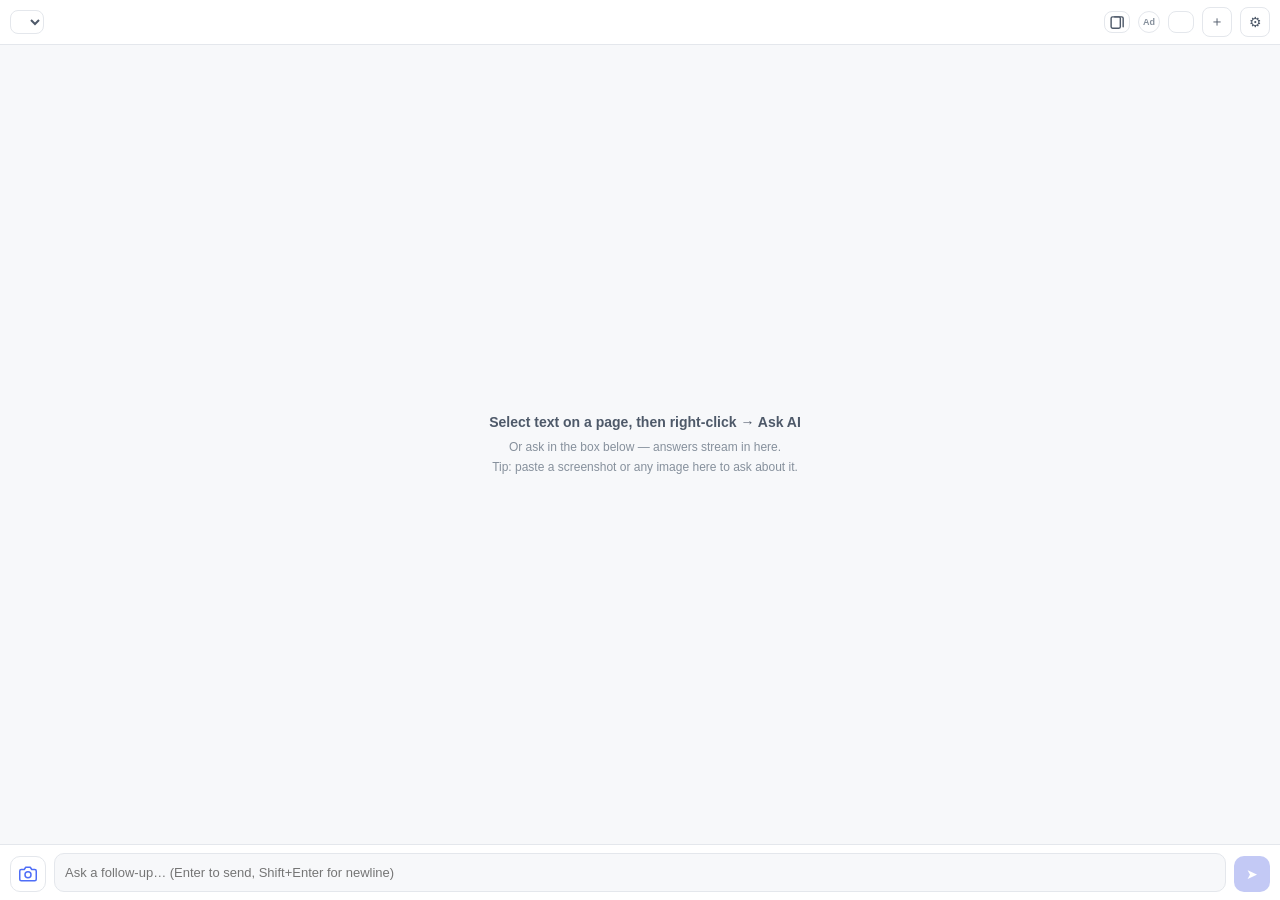
<file: sidepanel/index.html>
<!DOCTYPE html>
<html lang="en">
<head>
<meta charset="utf-8">
<meta name="viewport" content="width=device-width, initial-scale=1">
<title>webbuddy</title>
<link rel="stylesheet" href="../libs/github.min.css">
<link rel="stylesheet" href="sidepanel.css">
</head>
<body>

<header id="topbar">
  <select id="model-select" class="model-select" title="Switch model"></select>
  <div class="spacer"></div>
  <button id="btn-tabdock" class="td-btn" title="Tab Dock — dock and manage tabs" aria-label="Tab Dock">
    <svg viewBox="0 0 24 24" fill="none" stroke="currentColor" stroke-width="2" stroke-linecap="round" stroke-linejoin="round" aria-hidden="true">
      <rect x="3" y="4" width="13" height="16" rx="2"></rect>
      <path d="M8 4h10a2 2 0 0 1 2 2v12"></path>
    </svg>
  </button>
  <button id="btn-ad" class="ad-btn" title="Ad block" aria-label="Ad block">Ad</button>
  <button id="btn-img" class="img-toggle" title="Image display" aria-label="Image display mode"></button>
  <button id="btn-new" class="icon-btn" title="New chat (clear the timeline)">＋</button>
  <button id="btn-settings" class="icon-btn" title="Settings">⚙</button>
</header>

<main id="thread">
  <div id="empty" class="empty">
    <p class="empty-title">Select text on a page, then right-click → Ask AI</p>
    <p class="empty-sub">Or ask in the box below — answers stream in here.</p>
    <p class="empty-sub">Tip: paste a screenshot or any image here to ask about it.</p>
    <button id="btn-go-settings" class="link-btn" hidden>Set up your API first →</button>
  </div>
</main>

<section id="tabdock-view" hidden>
  <div class="td-toolbar">
    <button id="td-collect" class="td-act primary" title="Dock every tab in this window, then close them to free memory">Dock window</button>
    <span class="td-spacer"></span>
    <button id="td-expand-all" class="td-act link" title="Expand every group at once (click again to collapse all)">Expand all</button>
    <button id="td-open-page" class="td-act link" title="Open the full manager in a new tab: folders, trash, drag & drop, more menus">Manager ↗</button>
    <button id="td-import" class="td-act link" title="Import: JSON backup or plain text">Import</button>
    <button id="td-export" class="td-act link" title="Export as plain text">Export</button>
  </div>
  <div id="td-status" class="td-status" hidden></div>
  <div id="td-list" class="td-list"></div>
  <div id="td-empty" class="td-empty">No docked tabs yet.<br>Hit “Dock window” above to stash your open pages;<br>or right-click a page → 🗂 Tab Dock → Dock current / all tabs.</div>
  <input type="file" id="td-file" accept=".json,.txt,text/plain" hidden>
</section>

<nav id="nav-dots" class="nav-dots" hidden>
  <button id="nav-top" class="nav-arrow" title="Back to top">↑</button>
  <div id="nav-list" class="nav-list"></div>
  <button id="nav-bottom" class="nav-arrow" title="Back to bottom">↓</button>
</nav>

<footer id="footer-bar">
  <div id="ctx-chip" class="ctx-chip" hidden>
    <span id="ctx-chip-text"></span>
    <button id="ctx-chip-close" title="Remove reference">✕</button>
  </div>
  <div id="status-bar" class="status-bar" hidden></div>
  <div id="shot-preview" class="shot-preview" hidden>
    <img id="shot-img" alt="Image preview">
    <div class="shot-prompts" id="shot-prompts"></div>
    <div class="shot-foot">
      <span class="shot-hint">Pick a question above, or type a follow-up and send</span>
      <button id="shot-cancel" class="shot-cancel" type="button">✕ Cancel</button>
    </div>
  </div>
  <div class="input-row">
    <button id="btn-shot" class="shot-btn" title="Screenshot question" aria-label="Screenshot question">
      <svg viewBox="0 0 24 24" fill="none" stroke="currentColor" stroke-width="2" stroke-linecap="round" stroke-linejoin="round" aria-hidden="true">
        <path d="M23 19a2 2 0 0 1-2 2H3a2 2 0 0 1-2-2V8a2 2 0 0 1 2-2h4l2-3h6l2 3h4a2 2 0 0 1 2 2z"></path>
        <circle cx="12" cy="13" r="4"></circle>
      </svg>
    </button>
    <textarea id="input" rows="1" placeholder="Ask a follow-up… (Enter to send, Shift+Enter for newline)"></textarea>
    <button id="btn-send" class="send-btn" title="Send" disabled>➤</button>
    <button id="btn-stop" class="stop-btn" title="Stop generating" hidden>■</button>
  </div>
</footer>

<script src="../libs/marked.min.js"></script>
<script src="../libs/purify.min.js"></script>
<script src="../libs/highlight.min.js"></script>
<script src="../common.js"></script>
<script src="../tabdock-store.js"></script>
<script src="sidepanel.js"></script>
<script src="tabdock.js"></script>
</body>
</html>
</file>
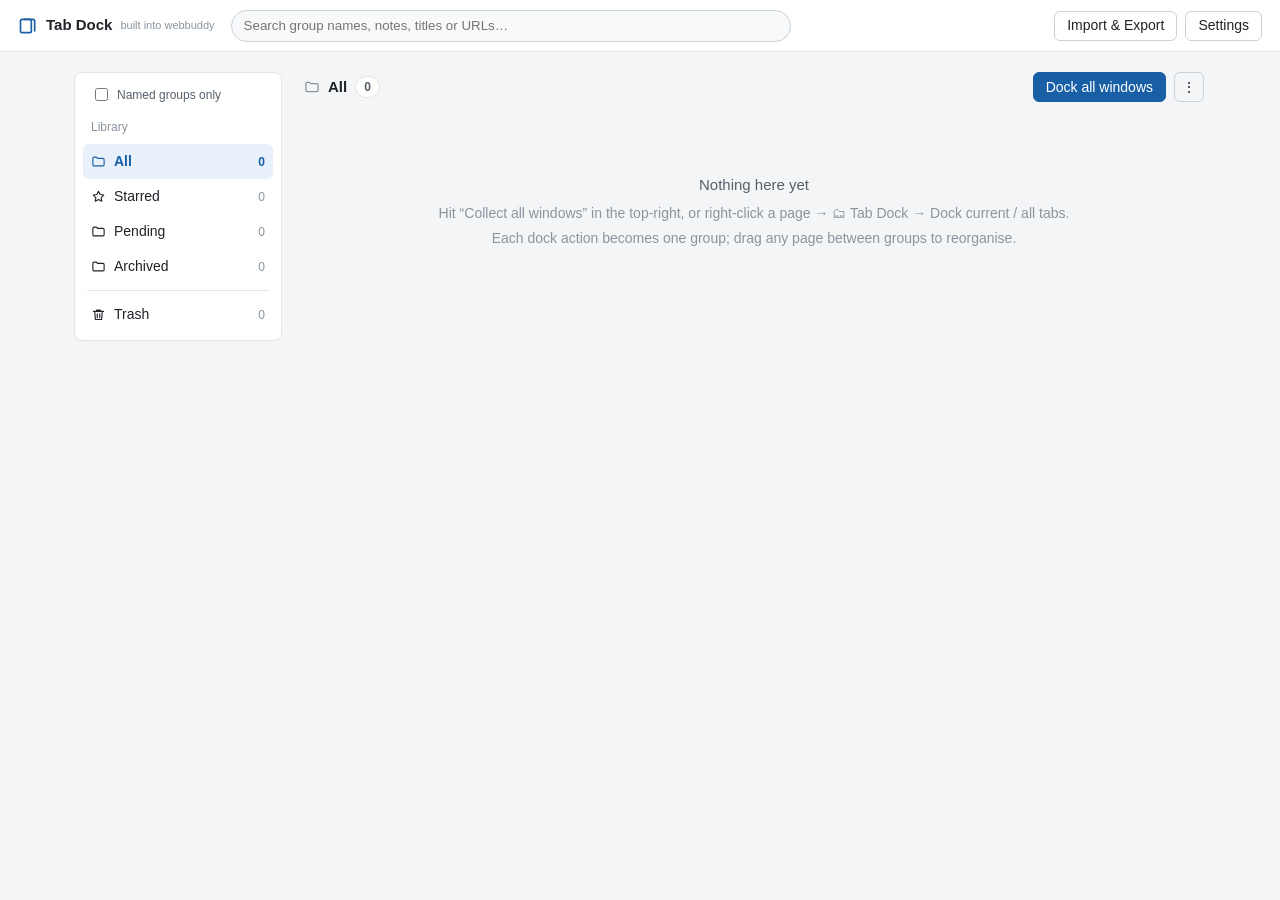
<file: tabdock.html>
<!DOCTYPE html>
<html lang="en">
<head>
<meta charset="utf-8">
<meta name="viewport" content="width=device-width, initial-scale=1">
<title>Tab Dock · webbuddy</title>
<link rel="stylesheet" href="tabdock.css">
</head>
<body>

<header class="top">
  <div class="brand">
    <svg viewBox="0 0 24 24" fill="none" stroke="currentColor" stroke-width="2" stroke-linecap="round" stroke-linejoin="round" aria-hidden="true">
      <rect x="3" y="4" width="13" height="16" rx="2"></rect>
      <path d="M8 4h10a2 2 0 0 1 2 2v12"></path>
    </svg>
    <span>Tab Dock</span>
    <span class="sub">built into webbuddy</span>
  </div>
  <div class="search">
    <input id="q" type="search" placeholder="Search group names, notes, titles or URLs…" autocomplete="off">
  </div>
  <div class="top-actions">
    <button id="btn-io" class="top-btn">Import &amp; Export</button>
    <button id="btn-options" class="top-btn">Settings</button>
  </div>
</header>

<div class="wrap">
  <aside class="rail">
    <label class="named-only"><input type="checkbox" id="named-only"> Named groups only</label>
    <div class="rail-tag">Library</div>
    <nav id="rail"></nav>
  </aside>

  <main class="content">
    <div class="content-head">
      <div class="title">
        <svg viewBox="0 0 24 24" fill="none" stroke="currentColor" stroke-width="2" stroke-linecap="round" stroke-linejoin="round" aria-hidden="true">
          <path d="M3 7a2 2 0 0 1 2-2h3.6l1.7 2H19a2 2 0 0 1 2 2v8a2 2 0 0 1-2 2H5a2 2 0 0 1-2-2z"></path>
        </svg>
        <span id="ch-name">All</span>
        <span id="ch-count" class="count">0</span>
      </div>
      <div class="right">
        <button id="btn-collect-all" class="collect-all" title="Dock every tab from all windows here, then close them to free memory">Dock all windows</button>
        <button id="btn-view-more" class="icon-act" title="More actions">⋮</button>
      </div>
    </div>

    <div id="cards" class="cards"></div>

    <div id="empty" class="empty" hidden>
      <h2>Nothing here yet</h2>
      <p>Hit “Dock all windows” in the top-right, or right-click any page → 🗂 Tab Dock → Dock current / all tabs.</p>
      <p>Each dock action becomes one group; drag any page between groups to reorganise.</p>
    </div>
  </main>
</div>

<div id="menu" class="menu" hidden></div>
<div id="toast" class="toast" hidden></div>
<input type="file" id="file" accept=".json,.txt,text/plain" hidden>

<script src="tabdock-store.js"></script>
<script src="tabdock-page.js"></script>
</body>
</html>
</file>
<file: sidepanel/sidepanel.css>
:root {
  --bg: #f7f8fa;
  --card: #ffffff;
  --border: #e4e7ec;
  --text: #1f2329;
  --text-2: #4e5969;
  --text-3: #86909c;
  --accent: #4f6ef7;
  --accent-weak: #eef1fe;
  --danger: #e5484d;
  --danger-weak: #fdebec;
  --code-bg: #f6f8fa;
}

* { box-sizing: border-box; }

/* 兜底：任何带 hidden 属性的元素强制隐藏，避免被组件自身的 display 规则覆盖 */
[hidden] { display: none !important; }

html, body { height: 100%; }
body {
  margin: 0;
  position: relative;
  display: flex;
  flex-direction: column;
  font: 13px/1.65 -apple-system, "Segoe UI", "Microsoft YaHei", sans-serif;
  color: var(--text);
  background: var(--bg);
}

/* ---------- 顶栏 ---------- */
#topbar {
  flex: none;
  display: flex;
  align-items: center;
  gap: 8px;
  padding: 7px 10px;
  background: var(--card);
  border-bottom: 1px solid var(--border);
}
.spacer { flex: 1; min-width: 4px; }
.model-select {
  flex: none;
  max-width: 150px;
  border: 1px solid var(--border);
  border-radius: 8px;
  background: var(--card);
  color: var(--text-2);
  font-size: 12px;
  padding: 3px 6px;
  cursor: pointer;
  outline: none;
}
.model-select:focus { border-color: var(--accent); }
.model-select:disabled { opacity: .6; cursor: default; }

.ad-btn {
  position: relative;
  flex: none;
  width: 22px;
  height: 22px;
  border: 1px solid var(--border);
  border-radius: 50%;
  background: var(--card);
  color: var(--text-3);
  font-size: 9px;
  font-weight: 700;
  cursor: pointer;
  display: flex;
  align-items: center;
  justify-content: center;
  overflow: hidden;
  padding: 0;
  line-height: 1;
  transition: color .15s, border-color .15s;
}
.ad-btn:hover { border-color: var(--accent); color: var(--accent); }
.ad-btn.on { color: var(--accent); border-color: var(--accent); }
.ad-btn.on::after {
  content: '';
  position: absolute;
  left: 50%;
  top: 50%;
  width: 130%;
  height: 1.5px;
  background: var(--accent);
  transform: translate(-50%, -50%) rotate(-45deg);
  pointer-events: none;
}

.img-toggle {
  flex: none;
  width: 26px;
  height: 22px;
  padding: 0;
  border: 1px solid var(--border);
  border-radius: 8px;
  background: var(--card);
  cursor: pointer;
  display: flex;
  align-items: center;
  justify-content: center;
  position: relative;
  overflow: hidden;
}
.img-toggle:hover { border-color: var(--accent); background: var(--bg); }
.img-toggle svg { width: 17px; height: 17px; }
.img-toggle svg.shrink { transform: scale(0.55); }
.img-toggle svg.gray { filter: grayscale(1); opacity: 0.55; }
.img-toggle svg.ban {
  position: absolute;
  left: 50%;
  top: 50%;
  width: 20px;
  height: 20px;
  transform: translate(-50%, -50%);
  pointer-events: none;
}

.icon-btn {
  width: 30px; height: 30px;
  border: 1px solid var(--border); border-radius: 8px;
  background: var(--card); color: var(--text-2);
  font-size: 14px; cursor: pointer;
  flex: none;
}
.icon-btn:hover { background: var(--bg); }

/* Tab Dock 按钮（广告按钮左侧） */
.td-btn {
  flex: none;
  width: 26px;
  height: 22px;
  padding: 0;
  border: 1px solid var(--border);
  border-radius: 8px;
  background: var(--card);
  color: var(--text-2);
  cursor: pointer;
  display: flex;
  align-items: center;
  justify-content: center;
  transition: color .15s, border-color .15s, background .15s;
}
.td-btn:hover { border-color: var(--accent); background: var(--bg); color: var(--accent); }
.td-btn svg { width: 17px; height: 17px; }
.td-btn.active { color: var(--accent); border-color: var(--accent); background: var(--accent-weak); }

/* Tab Dock 面板 */
#tabdock-view {
  flex: 1;
  display: flex;
  flex-direction: column;
  min-height: 0;
  background: var(--bg);
}
.td-toolbar {
  flex: none;
  display: flex;
  align-items: center;
  gap: 8px;
  padding: 6px 10px;
  background: var(--card);
  border-bottom: 1px solid var(--border);
}
.td-act {
  border: 1px solid var(--border);
  background: var(--card);
  color: var(--text-2);
  border-radius: 8px;
  padding: 3px 9px;
  font-size: 12px;
  cursor: pointer;
  white-space: nowrap;
}
.td-act:hover { border-color: var(--accent); color: var(--accent); }
.td-act.primary { background: var(--accent); border-color: var(--accent); color: #fff; }
.td-act.primary:hover { background: #3f5cf0; color: #fff; }
.td-act.ghost { background: transparent; }
.td-act.danger:hover { border-color: var(--danger); color: var(--danger); }
/* 次级操作用「可点文字」：无边框无底色，hover 才着色，压缩纵向空间 */
.td-act.link {
  border: none;
  background: none;
  padding: 2px 1px;
  font-size: 11.5px;
  color: var(--text-3);
}
.td-act.link:hover { color: var(--accent); background: none; }
.td-spacer { flex: 1; min-width: 4px; }
.td-status {
  flex: none;
  font-size: 11.5px;
  color: var(--accent);
  padding: 6px 12px 0;
  white-space: nowrap;
  overflow: hidden;
  text-overflow: ellipsis;
}
.td-list {
  flex: 1;
  overflow-y: auto;
  padding: 8px 10px 12px;
  display: flex;
  flex-direction: column;
  gap: 8px;
}
.td-empty {
  margin: auto;
  text-align: center;
  color: var(--text-3);
  font-size: 12px;
  padding: 24px;
  line-height: 1.8;
}

/* 分组卡片：一次收纳 = 一行（标题/时间 + 右侧文字操作），节省纵向空间 */
.td-group {
  border: 1px solid var(--border);
  border-radius: 9px;
  background: var(--card);
  padding: 6px 9px 7px;
}
.td-group:hover { border-color: var(--border-strong, var(--border)); }
.td-ghead {
  display: flex;
  align-items: center;
  gap: 8px;
  min-width: 0;
}
.td-gtitle {
  flex: 1 1 auto;
  min-width: 0;
  font-size: 12.5px;
  font-weight: 600;
  color: var(--text);
  white-space: nowrap;
  overflow: hidden;
  text-overflow: ellipsis;
}
.td-gtag {
  margin-left: 6px;
  font-size: 10px;
  font-weight: 400;
  color: var(--accent);
  border: 1px solid var(--accent);
  border-radius: 4px;
  padding: 0 4px;
  vertical-align: 1px;
}
.td-gmeta {
  flex: none;
  font-size: 11px;
  color: var(--text-3);
  white-space: nowrap;
}
.td-gacts {
  flex: none;
  display: flex;
  align-items: center;
  gap: 8px;
}
.td-txt {
  border: none;
  background: none;
  padding: 0;
  font-size: 11.5px;
  color: var(--text-3);
  cursor: pointer;
  white-space: nowrap;
}
.td-txt:hover { color: var(--accent); }
.td-txt.primary { color: var(--text-2); }
.td-txt.on { color: var(--text-2); }
.td-txt.danger:hover { color: var(--danger); }
/* 展开/折叠箭头：纯图形，稍微放大并加宽点击区，避免箭头太小不好点 */
.td-txt.arrow {
  font-size: 13px;
  line-height: 1;
  padding: 2px 4px;
  border-radius: 4px;
}
.td-txt.arrow:hover { background: var(--bg); }
/* 图标型操作（置顶 / 回收站）：与文字按钮同规格，用 SVG 图形，不占宽度 */
.td-ico {
  border: none;
  background: none;
  padding: 2px;
  line-height: 0;
  display: flex;
  align-items: center;
  justify-content: center;
  color: var(--text-3);
  cursor: pointer;
  border-radius: 4px;
}
.td-ico:hover { color: var(--accent); background: var(--bg); }
.td-ico.on { color: var(--accent); }
.td-ico.danger:hover { color: var(--danger); }
.td-gtabs {
  margin-top: 6px;
  border-top: 1px dashed var(--border);
  padding-top: 5px;
  display: flex;
  flex-direction: column;
  gap: 3px;
}
.td-hint {
  font-size: 11.5px;
  color: var(--text-3);
  text-align: center;
  padding: 4px 2px 2px;
}
.td-item {
  display: flex;
  align-items: center;
  gap: 7px;
  border-radius: 8px;
  padding: 4px 6px;
  cursor: pointer;
}
.td-item:hover { background: var(--bg); }
/* 单条网页的移除按钮：默认隐形，hover 才出现 */
.td-del {
  flex: none;
  border: none;
  background: none;
  color: var(--text-3);
  cursor: pointer;
  padding: 0 3px;
  border-radius: 4px;
  font-size: 11px;
  opacity: 0;
}
.td-item:hover .td-del { opacity: 1; }
.td-del:hover { color: var(--danger); background: var(--danger-weak, transparent); }
.td-fav {
  flex: none;
  width: 18px;
  height: 18px;
  border-radius: 4px;
  background: var(--code-bg);
  display: flex;
  align-items: center;
  justify-content: center;
  font-size: 10px;
  color: var(--text-3);
  overflow: hidden;
}
.td-fav img { width: 18px; height: 18px; object-fit: contain; }
.td-meta { flex: 1; min-width: 0; }
.td-title {
  font-size: 12.5px;
  color: var(--accent);
  white-space: nowrap;
  overflow: hidden;
  text-overflow: ellipsis;
}
.td-url {
  font-size: 10.5px;
  color: var(--text-3);
  white-space: nowrap;
  overflow: hidden;
  text-overflow: ellipsis;
}

/* ---------- 消息流 ---------- */
#thread {
  flex: 1;
  overflow-y: auto;
  padding: 12px 12px 12px 22px;
  display: flex;
  flex-direction: column;
  gap: 12px;
}

.empty { margin: auto; text-align: center; color: var(--text-3); padding: 20px; }
.empty-title { font-size: 14px; color: var(--text-2); font-weight: 600; margin: 0 0 4px; }
.empty-sub { font-size: 12px; margin: 0; }
.link-btn {
  margin-top: 12px;
  background: none; border: none;
  color: var(--accent); cursor: pointer; font-size: 12px;
}
.link-btn:hover { text-decoration: underline; }

.msg { max-width: 100%; }
.msg.user { align-self: flex-end; max-width: 88%; }
.msg.user .body {
  background: var(--accent-weak);
  border: 1px solid #dbe3fd;
  border-radius: 12px 12px 3px 12px;
  padding: 8px 12px;
  white-space: pre-wrap;
  word-break: break-word;
}
.msg.assistant {
  align-self: stretch;
  background: var(--card);
  border: 1px solid var(--border);
  border-radius: 12px;
  padding: 10px 12px 6px;
}
.msg.assistant.streaming .body.md:not(:empty)::after {
  content: "▍";
  color: var(--accent);
  animation: blink 1s steps(1) infinite;
}
@keyframes blink { 50% { opacity: 0; } }

.msg-footer {
  display: flex; align-items: center; gap: 8px;
  margin-top: 6px; min-height: 22px;
  opacity: 0; transition: opacity 0.15s;
}
.msg:hover .msg-footer, .msg-footer:focus-within { opacity: 1; }
.msg-footer button {
  border: none; background: none;
  color: var(--text-3); font-size: 11px;
  cursor: pointer; padding: 2px 6px; border-radius: 6px;
}
.msg-footer button:hover { background: var(--bg); color: var(--text-2); }
.tag { font-size: 11px; color: var(--text-3); }

.err-box {
  background: var(--danger-weak);
  border: 1px solid #f3c1c3;
  border-radius: 8px;
  padding: 10px 12px;
}
.err-box p {
  margin: 0 0 8px;
  color: #b3271b;
  font-size: 12.5px;
  white-space: pre-wrap;
  word-break: break-word;
}
.err-box button {
  border: 1px solid #f3c1c3; background: #fff; color: var(--danger);
  border-radius: 6px; padding: 4px 12px;
  cursor: pointer; font-size: 12px; margin-right: 8px;
}
.err-box button:hover { background: #fff5f5; }

/* ---------- Markdown ---------- */
.md > *:first-child { margin-top: 0; }
.md > *:last-child { margin-bottom: 0; }
.md p { margin: 0 0 8px; }
.md h1, .md h2, .md h3, .md h4 { margin: 14px 0 6px; line-height: 1.4; }
.md h1 { font-size: 16px; }
.md h2 { font-size: 15px; }
.md h3 { font-size: 14px; }
.md h4 { font-size: 13px; }
.md ul, .md ol { margin: 0 0 8px; padding-left: 20px; }
.md li { margin: 2px 0; }
.md code {
  background: var(--code-bg);
  border: 1px solid var(--border);
  border-radius: 4px;
  padding: 0.1em 0.35em;
  font-size: 12px;
  font-family: Consolas, Menlo, monospace;
}
.md pre {
  position: relative;
  background: var(--code-bg);
  border: 1px solid var(--border);
  border-radius: 8px;
  padding: 10px 12px;
  overflow: auto;
  margin: 0 0 8px;
}
.md pre code { background: none; border: none; padding: 0; font-size: 12px; line-height: 1.55; }
.md pre .code-copy {
  position: absolute; top: 6px; right: 6px;
  border: 1px solid var(--border); border-radius: 6px;
  background: #fff; color: var(--text-3);
  font-size: 11px; padding: 2px 8px;
  cursor: pointer; opacity: 0; transition: opacity 0.15s;
}
.md pre:hover .code-copy { opacity: 1; }
.md blockquote {
  margin: 0 0 8px; padding: 2px 10px;
  border-left: 3px solid var(--accent);
  background: var(--accent-weak);
  border-radius: 0 6px 6px 0;
  color: var(--text-2);
}
.md table { border-collapse: collapse; margin: 0 0 8px; font-size: 12px; display: block; overflow: auto; }
.md th, .md td { border: 1px solid var(--border); padding: 4px 8px; }
.md th { background: var(--code-bg); }
.md a { color: var(--accent); }
.md hr { border: none; border-top: 1px solid var(--border); margin: 10px 0; }
.md img { max-width: 100%; }

/* ---------- 底部输入区 ---------- */
footer {
  flex: none;
  background: var(--card);
  border-top: 1px solid var(--border);
  padding: 8px 10px;
  display: flex;
  flex-direction: column;
  gap: 6px;
}
.ctx-chip {
  display: flex; align-items: center; gap: 6px;
  background: var(--accent-weak);
  border: 1px dashed #c4d0fb;
  border-radius: 8px;
  padding: 4px 8px;
  font-size: 12px; color: var(--text-2);
}
.ctx-chip span { flex: 1; overflow: hidden; text-overflow: ellipsis; white-space: nowrap; }
.ctx-chip button { border: none; background: none; cursor: pointer; color: var(--text-3); }
.status-bar { font-size: 11.5px; color: var(--text-3); }
.status-bar.error { color: var(--danger); }
.input-row { display: flex; gap: 8px; align-items: flex-end; }
#input {
  flex: 1;
  resize: none;
  border: 1px solid var(--border);
  border-radius: 10px;
  padding: 8px 10px;
  font: inherit;
  color: var(--text);
  background: var(--bg);
  max-height: 132px;
}
#input:focus { outline: none; border-color: var(--accent); background: #fff; }
.send-btn, .stop-btn {
  flex: none;
  width: 36px; height: 36px;
  border-radius: 10px; border: none;
  cursor: pointer; font-size: 14px; color: #fff;
}
.send-btn { background: var(--accent); }
.send-btn:disabled { background: #c3c9f5; cursor: default; }
.stop-btn { background: var(--danger); }

.shot-btn {
  flex: none;
  width: 36px; height: 36px;
  border-radius: 10px;
  border: 1px solid var(--border);
  background: var(--card);
  color: var(--accent);
  cursor: pointer;
  display: flex;
  align-items: center;
  justify-content: center;
  transition: background .15s, border-color .15s;
}
.shot-btn:hover { background: var(--accent-weak); border-color: var(--accent); }
.shot-btn svg { width: 18px; height: 18px; }

/* 截图预览 */
.shot-preview {
  border: 1px solid var(--border);
  border-radius: 10px;
  padding: 8px;
  background: var(--bg);
  display: flex;
  flex-direction: column;
  gap: 8px;
}
.shot-preview img {
  max-height: 160px;
  max-width: 100%;
  object-fit: contain;
  border-radius: 8px;
  border: 1px solid var(--border);
  align-self: center;
  background: #fff;
}
.shot-prompts {
  display: flex;
  flex-wrap: wrap;
  gap: 6px;
}
.shot-prompt {
  border: 1px solid var(--border);
  border-radius: 99px;
  background: var(--card);
  color: var(--text-2);
  font-size: 12px;
  padding: 3px 10px;
  cursor: pointer;
  white-space: nowrap;
}
.shot-prompt:hover { border-color: var(--accent); color: var(--accent); }
.shot-foot {
  display: flex;
  align-items: center;
  justify-content: space-between;
  gap: 8px;
}
.shot-hint { font-size: 11px; color: var(--text-3); }
.shot-cancel {
  border: none;
  background: none;
  color: var(--text-3);
  font-size: 12px;
  cursor: pointer;
  flex: none;
}
.shot-cancel:hover { color: var(--danger); }

/* 消息里的截图 */
.msg-img {
  max-width: 100%;
  max-height: 200px;
  border-radius: 8px;
  border: 1px solid var(--border);
  display: block;
  margin-bottom: 6px;
}

/* 左侧历史导航（回到顶部/底部 + 提问定位点） */
.nav-dots {
  position: absolute;
  left: 0;
  top: 50%;
  transform: translateY(-50%);
  display: flex;
  flex-direction: column;
  align-items: center;
  gap: 4px;
  z-index: 30;
  padding: 0;
}
.nav-arrow {
  width: 16px;
  height: 16px;
  border: none;
  background: none;
  color: var(--text-2);
  cursor: pointer;
  font-size: 12px;
  line-height: 1;
  display: flex;
  align-items: center;
  justify-content: center;
  border-radius: 50%;
  padding: 0;
}
.nav-arrow:hover { background: var(--bg); color: var(--accent); }
.nav-list {
  display: flex;
  flex-direction: column;
  align-items: center;
  gap: 5px;
  max-height: 200px;
  overflow-y: auto;
  padding: 1px 2px;
}
.nav-dot {
  width: 6px;
  height: 6px;
  border-radius: 50%;
  background: var(--text-3);
  border: none;
  cursor: pointer;
  padding: 0;
  flex: none;
  transition: transform .15s, background .15s;
}
.nav-dot:hover {
  background: var(--accent);
  transform: scale(1.5);
}
.nav-dot.active {
  background: var(--accent);
}

/* 悬停浮层：显示该次提问的文字 */
.nav-tip {
  position: fixed;
  transform: translateY(-50%);
  max-width: 220px;
  background: #1f2329;
  color: #fff;
  font-size: 12px;
  line-height: 1.5;
  padding: 6px 10px;
  border-radius: 8px;
  z-index: 100;
  pointer-events: none;
  word-break: break-word;
}

::-webkit-scrollbar { width: 8px; height: 8px; }
::-webkit-scrollbar-thumb { background: #d4d8e0; border-radius: 4px; }
::-webkit-scrollbar-track { background: transparent; }
</file>
<file: tabdock.css>
:root {
  --bg: #f4f5f7;
  --surface: #ffffff;
  --surface-2: #f8f9fa;
  --border: #e2e5e9;
  --border-strong: #cbd1d7;
  --text: #1f2328;
  --text-2: #56606b;
  --text-3: #8b949e;
  --link: #0a66c2;
  --accent: #185fa5;
  --accent-weak: #e8f1fb;
  --danger: #c0392b;
  --danger-weak: #fdecea;
  --warn: #8a6d1f;
  --radius: 8px;
}

@media (prefers-color-scheme: dark) {
  :root {
    --bg: #16181c;
    --surface: #1e2126;
    --surface-2: #24272c;
    --border: #2e3238;
    --border-strong: #3d434b;
    --text: #e6e9ee;
    --text-2: #a6adb6;
    --text-3: #7b828c;
    --link: #6cb6ff;
    --accent: #4da3ff;
    --accent-weak: #1b2c40;
    --danger: #f2777a;
    --danger-weak: #33201f;
    --warn: #d8bb6a;
  }
}

* { box-sizing: border-box; }

body {
  margin: 0;
  background: var(--bg);
  color: var(--text);
  font: 14px/1.5 -apple-system, "Segoe UI", "Microsoft YaHei", Roboto, Helvetica, Arial, sans-serif;
}

button { font: inherit; color: inherit; }

/* ---------- 顶栏 ---------- */
.top {
  height: 52px;
  background: var(--surface);
  border-bottom: 1px solid var(--border);
  display: flex;
  align-items: center;
  gap: 16px;
  padding: 0 18px;
  position: sticky;
  top: 0;
  z-index: 20;
}

.brand {
  display: flex;
  align-items: center;
  gap: 8px;
  font-size: 15px;
  font-weight: 600;
  min-width: 168px;
}
.brand svg { width: 20px; height: 20px; color: var(--accent); }
.brand .sub { font-size: 11px; font-weight: 400; color: var(--text-3); }

.search { flex: 1; max-width: 560px; }
.search input {
  width: 100%;
  height: 32px;
  padding: 0 12px;
  border: 1px solid var(--border-strong);
  border-radius: 999px;
  background: var(--surface-2);
  color: var(--text);
  outline: none;
}
.search input:focus { border-color: var(--accent); background: var(--surface); }

.top-actions { margin-left: auto; display: flex; gap: 8px; }
.top-btn {
  height: 30px;
  padding: 0 12px;
  border: 1px solid var(--border-strong);
  border-radius: 6px;
  background: transparent;
  cursor: pointer;
  white-space: nowrap;
}
.top-btn:hover { border-color: var(--accent); color: var(--accent); }

/* ---------- 主体 ---------- */
.wrap {
  display: flex;
  align-items: flex-start;
  gap: 20px;
  padding: 20px 24px 60px;
  max-width: 1180px;
  margin: 0 auto;
}

/* ---------- 左栏 ---------- */
.rail {
  width: 208px;
  flex: 0 0 208px;
  background: var(--surface);
  border: 1px solid var(--border);
  border-radius: var(--radius);
  padding: 8px;
  position: sticky;
  top: 72px;
}
.rail-tag {
  font-size: 12px;
  color: var(--text-3);
  padding: 6px 8px 8px;
}
.named-only {
  display: flex;
  align-items: center;
  gap: 6px;
  font-size: 12px;
  color: var(--text-2);
  padding: 4px 8px 8px;
  cursor: pointer;
  user-select: none;
}
.rail-item {
  display: flex;
  align-items: center;
  gap: 8px;
  width: 100%;
  padding: 7px 8px;
  border: none;
  border-radius: 6px;
  background: transparent;
  cursor: pointer;
  text-align: left;
}
.rail-item:hover { background: var(--surface-2); }
.rail-item.on { background: var(--accent-weak); color: var(--accent); font-weight: 600; }
.rail-item svg { width: 15px; height: 15px; flex: 0 0 15px; }
.rail-item .name { flex: 1; }
.rail-item .num { font-size: 12px; color: var(--text-3); font-variant-numeric: tabular-nums; }
.rail-item.on .num { color: inherit; }
.rail-sep { height: 1px; background: var(--border); margin: 6px 4px; }

/* ---------- 内容区 ---------- */
.content { flex: 1; min-width: 0; }
.content-head {
  display: flex;
  align-items: center;
  gap: 10px;
  padding: 0 2px 12px;
}
.content-head .title { display: flex; align-items: center; gap: 8px; font-size: 15px; font-weight: 600; }
.content-head .title svg { width: 16px; height: 16px; color: var(--text-3); }
.content-head .count {
  font-size: 12px;
  color: var(--text-2);
  background: var(--surface);
  border: 1px solid var(--border);
  border-radius: 999px;
  padding: 1px 8px;
}
.content-head .right { margin-left: auto; display: flex; align-items: center; gap: 8px; }
.collect-all {
  height: 30px;
  padding: 0 12px;
  border: 1px solid var(--accent);
  border-radius: 6px;
  background: var(--accent);
  color: #fff;
  cursor: pointer;
}
.collect-all:hover { filter: brightness(1.08); }
.icon-act {
  width: 30px;
  height: 30px;
  border: 1px solid var(--border-strong);
  border-radius: 6px;
  background: transparent;
  cursor: pointer;
  line-height: 1;
}
.icon-act:hover { border-color: var(--accent); color: var(--accent); }

/* ---------- 卡片 ---------- */
.cards { display: flex; flex-direction: column; gap: 14px; }

.card {
  background: var(--surface);
  border: 1px solid var(--border);
  border-radius: var(--radius);
  padding: 12px 16px 10px;
}
.card.dragover { border-color: var(--accent); box-shadow: 0 0 0 2px var(--accent-weak); }
.card-head { display: flex; align-items: flex-start; gap: 12px; }
.card-title {
  font-size: 15px;
  font-weight: 600;
  line-height: 1.4;
  min-width: 120px;
}
.card-title .badges { display: inline-flex; gap: 4px; margin-left: 6px; vertical-align: 1px; }
.badge {
  font-size: 11px;
  font-weight: 400;
  padding: 0 5px;
  border-radius: 4px;
  background: var(--surface-2);
  border: 1px solid var(--border);
  color: var(--text-2);
}
.badge.lock { color: var(--warn); border-color: var(--warn); }
.badge.star { color: #d9a300; border-color: #d9a300; }
.badge.pin { color: var(--accent); border-color: var(--accent); }
.card-sub { font-size: 12px; color: var(--text-3); }
.card-note {
  margin-top: 2px;
  font-size: 12px;
  color: var(--text-2);
  white-space: pre-wrap;
}
.card-right { margin-left: auto; text-align: right; }
.card-meta {
  display: flex;
  align-items: center;
  justify-content: flex-end;
  gap: 6px;
  font-size: 12px;
  color: var(--text-3);
  white-space: nowrap;
}
.card-meta .rel { color: var(--text-2); }
.chev {
  width: 18px;
  height: 18px;
  border: none;
  background: transparent;
  cursor: pointer;
  color: var(--text-3);
  font-size: 11px;
  line-height: 1;
}
.card-acts { display: flex; justify-content: flex-end; gap: 10px; margin-top: 6px; }
.link-act {
  border: none;
  background: none;
  color: var(--link);
  cursor: pointer;
  padding: 2px 4px;
  border-radius: 4px;
}
.link-act:hover { background: var(--accent-weak); }

/* ---------- 标签行 ---------- */
.tabs { margin-top: 8px; border-top: 1px dashed var(--border); padding-top: 6px; }
.tabs.empty-list { border-top-style: solid; }
.t-row {
  display: flex;
  align-items: center;
  gap: 8px;
  padding: 4px 6px;
  border-radius: 6px;
  cursor: pointer;
  color: var(--link);
  user-select: none;
}
.t-row:hover { background: var(--accent-weak); }
.t-row.dragging { opacity: 0.4; }
.t-row.grabbing { cursor: grabbing; }
.t-fav { width: 16px; height: 16px; flex: 0 0 16px; display: grid; place-items: center; }
.t-fav img { width: 16px; height: 16px; object-fit: contain; }
.t-fav span {
  width: 16px;
  height: 16px;
  border-radius: 3px;
  background: var(--surface-2);
  border: 1px solid var(--border);
  color: var(--text-2);
  font-size: 10px;
  display: grid;
  place-items: center;
  font-weight: 600;
}
.t-text {
  flex: 1;
  min-width: 0;
  overflow: hidden;
  text-overflow: ellipsis;
  white-space: nowrap;
}
.t-url { font-size: 11px; color: var(--text-3); margin-left: 8px; white-space: nowrap; }
.t-del {
  border: none;
  background: none;
  color: var(--text-3);
  cursor: pointer;
  padding: 0 4px;
  border-radius: 4px;
  opacity: 0;
}
.t-row:hover .t-del { opacity: 1; }
.t-del:hover { color: var(--danger); background: var(--danger-weak); }

/* 单条网页的星标 / 更多：默认隐形，hover 或已星标时才浮现，避免每行都挂着按钮 */
.t-star,
.t-more {
  border: none;
  background: none;
  color: var(--text-3);
  cursor: pointer;
  padding: 0 4px;
  border-radius: 4px;
  opacity: 0;
  line-height: 1;
  font-size: 13px;
}
.t-row:hover .t-star,
.t-row:hover .t-more { opacity: 0.75; }
.t-star:hover,
.t-more:hover { opacity: 1; color: var(--accent); background: var(--accent-weak); }
.t-star.on { opacity: 1; color: var(--warn); }
.t-star.on:hover { color: var(--warn); background: var(--accent-weak); }

.drop-line { height: 2px; background: var(--accent); border-radius: 2px; margin: 1px 0; }

/* ---------- 移动到分组 对话框 ---------- */
.modal {
  position: fixed;
  inset: 0;
  background: rgba(0, 0, 0, 0.45);
  z-index: 200;
  display: grid;
  place-items: center;
  padding: 24px;
}
.modal-panel {
  width: 420px;
  max-width: 100%;
  max-height: 80vh;
  display: flex;
  flex-direction: column;
  background: var(--surface);
  border: 1px solid var(--border);
  border-radius: 12px;
  box-shadow: 0 12px 40px rgba(0, 0, 0, 0.28);
  padding: 16px;
}
.modal-panel h3 {
  margin: 0 0 12px;
  font-size: 14px;
  font-weight: 600;
  line-height: 1.5;
  color: var(--text);
}
.pick-list {
  flex: 1;
  overflow-y: auto;
  display: flex;
  flex-direction: column;
  gap: 4px;
  margin-bottom: 12px;
}
.pick-empty { color: var(--text-3); font-size: 12.5px; padding: 8px 2px; }
.pick-item {
  display: flex;
  align-items: center;
  justify-content: space-between;
  gap: 10px;
  width: 100%;
  text-align: left;
  border: 1px solid var(--border);
  background: var(--surface-2);
  color: var(--text);
  border-radius: 8px;
  padding: 8px 10px;
  font-size: 13px;
  cursor: pointer;
}
.pick-item:hover { border-color: var(--accent); background: var(--accent-weak); }
.pick-count { flex: none; color: var(--text-3); font-size: 11.5px; }
.pick-new { display: flex; gap: 8px; }
.pick-new input {
  flex: 1;
  min-width: 0;
  border: 1px solid var(--border);
  border-radius: 8px;
  background: var(--surface-2);
  color: var(--text);
  padding: 8px 10px;
  font-size: 13px;
  outline: none;
}
.pick-new input:focus { border-color: var(--accent); }
.pick-create {
  flex: none;
  border: 1px solid var(--accent);
  background: var(--accent);
  color: #fff;
  border-radius: 8px;
  padding: 8px 14px;
  font-size: 13px;
  cursor: pointer;
}

/* ---------- 空状态 ---------- */
.empty {
  margin-top: 60px;
  text-align: center;
  color: var(--text-3);
}
.empty h2 { font-size: 15px; font-weight: 500; color: var(--text-2); margin: 0 0 6px; }
.empty p { margin: 4px 0; }

/* ---------- 菜单 ---------- */
.menu {
  position: absolute;
  z-index: 50;
  min-width: 188px;
  background: var(--surface);
  border: 1px solid var(--border);
  border-radius: 8px;
  box-shadow: 0 6px 22px rgba(0, 0, 0, 0.12);
  padding: 5px;
  max-height: 78vh;
  overflow: auto;
}
.menu button {
  display: block;
  width: 100%;
  text-align: left;
  padding: 7px 10px;
  border: none;
  border-radius: 6px;
  background: none;
  cursor: pointer;
  white-space: nowrap;
}
.menu button:hover { background: var(--accent-weak); color: var(--accent); }
.menu button.danger:hover { background: var(--danger-weak); color: var(--danger); }
.menu .sep { height: 1px; background: var(--border); margin: 5px 4px; }

/* ---------- 提示 ---------- */
.toast {
  position: fixed;
  left: 50%;
  bottom: 26px;
  transform: translateX(-50%);
  background: var(--text);
  color: var(--surface);
  padding: 9px 16px;
  border-radius: 8px;
  font-size: 13px;
  z-index: 60;
  max-width: 80vw;
}
</file>
<file: libs/github.min.css>
pre code.hljs{display:block;overflow-x:auto;padding:1em}code.hljs{padding:3px 5px}/*!
  Theme: GitHub
  Description: Light theme as seen on github.com
  Author: github.com
  Maintainer: @Hirse
  Updated: 2021-05-15

  Outdated base version: https://github.com/primer/github-syntax-light
  Current colors taken from GitHub's CSS
*/.hljs{color:#24292e;background:#fff}.hljs-doctag,.hljs-keyword,.hljs-meta .hljs-keyword,.hljs-template-tag,.hljs-template-variable,.hljs-type,.hljs-variable.language_{color:#d73a49}.hljs-title,.hljs-title.class_,.hljs-title.class_.inherited__,.hljs-title.function_{color:#6f42c1}.hljs-attr,.hljs-attribute,.hljs-literal,.hljs-meta,.hljs-number,.hljs-operator,.hljs-selector-attr,.hljs-selector-class,.hljs-selector-id,.hljs-variable{color:#005cc5}.hljs-meta .hljs-string,.hljs-regexp,.hljs-string{color:#032f62}.hljs-built_in,.hljs-symbol{color:#e36209}.hljs-code,.hljs-comment,.hljs-formula{color:#6a737d}.hljs-name,.hljs-quote,.hljs-selector-pseudo,.hljs-selector-tag{color:#22863a}.hljs-subst{color:#24292e}.hljs-section{color:#005cc5;font-weight:700}.hljs-bullet{color:#735c0f}.hljs-emphasis{color:#24292e;font-style:italic}.hljs-strong{color:#24292e;font-weight:700}.hljs-addition{color:#22863a;background-color:#f0fff4}.hljs-deletion{color:#b31d28;background-color:#ffeef0}
</file>
